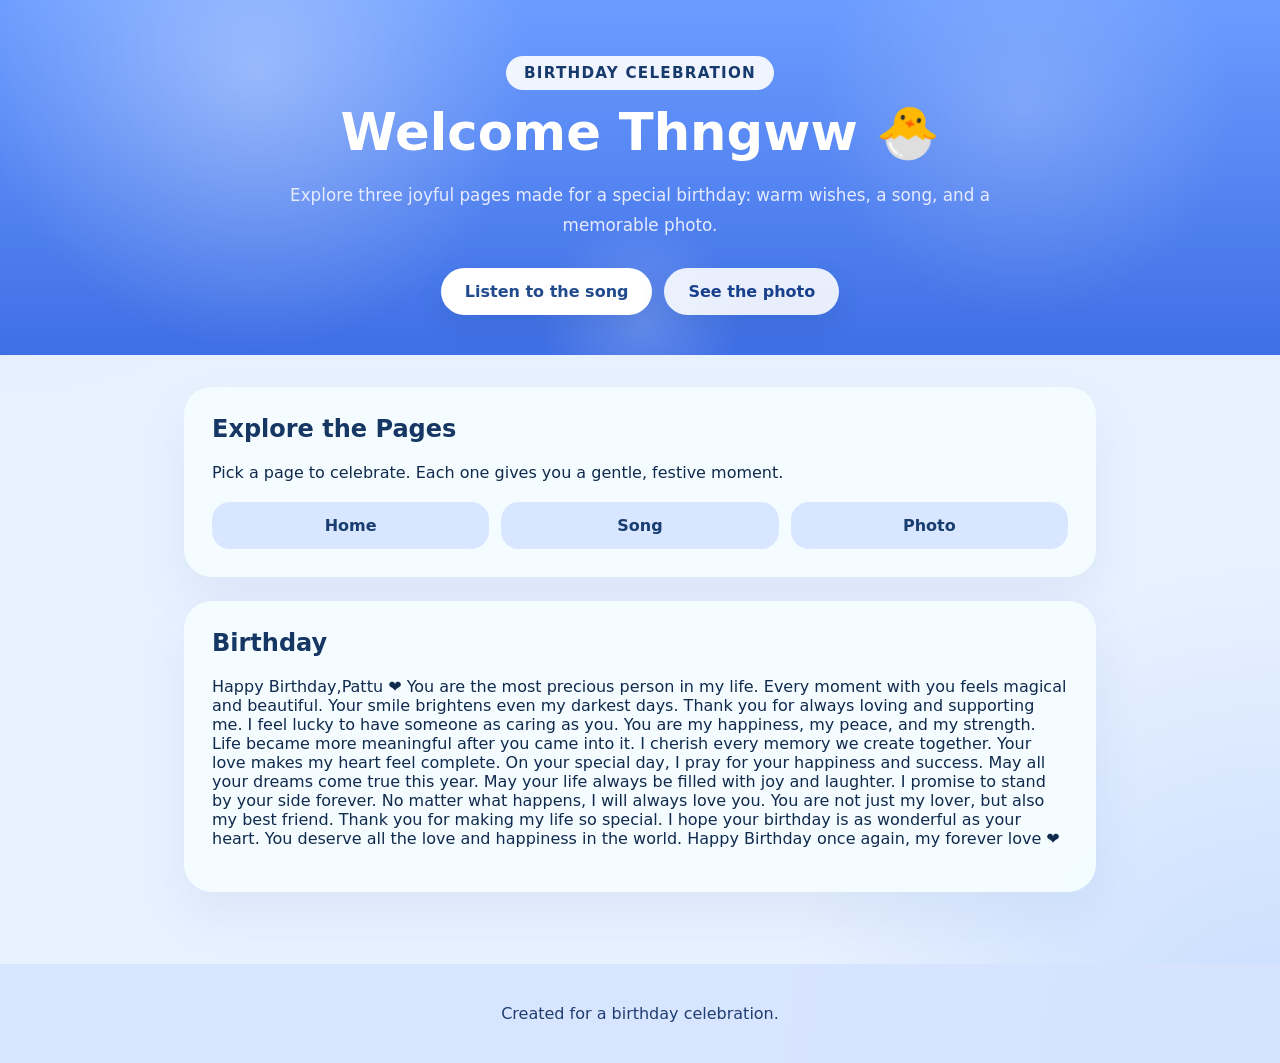
<file: index.html>
<!DOCTYPE html>
<html lang="en">
<head>
  <meta charset="UTF-8">
  <meta name="viewport" content="width=device-width, initial-scale=1.0">
  <title>This for youh</title>
  <link rel="stylesheet" href="styles.css">
</head>
<body>
  <header>
    <div class="hero">
      <span class="eyebrow">Birthday Celebration</span>
      <h1>Welcome Thngww 🐣</h1>
      <p class="hero-copy">Explore three joyful pages made for a special birthday: warm wishes, a song, and a memorable photo.</p>
      <div class="hero-buttons">
        <a class="button" href="song.html">Listen to the song</a>
        <a class="button button-secondary" href="photo.html">See the photo</a>
      </div>
    </div>
  </header>
  <main>
    <section class="card">
      <h2>Explore the Pages</h2>
      <p>Pick a page to celebrate. Each one gives you a gentle, festive moment.</p>
      <ul class="page-links">
        <li><a href="index.html">Home</a></li>
        <li><a href="song.html">Song</a></li>
        <li><a href="photo.html">Photo</a></li>
      </ul>
    </section>
    <section class="card">
      <h2>Birthday</h2>
      <p>Happy Birthday,Pattu ❤️
You are the most precious person in my life.
Every moment with you feels magical and beautiful.
Your smile brightens even my darkest days.
Thank you for always loving and supporting me.
I feel lucky to have someone as caring as you.
You are my happiness, my peace, and my strength.
Life became more meaningful after you came into it.
I cherish every memory we create together.
Your love makes my heart feel complete.
On your special day, I pray for your happiness and success.
May all your dreams come true this year.
May your life always be filled with joy and laughter.
I promise to stand by your side forever.
No matter what happens, I will always love you.
You are not just my lover, but also my best friend.
Thank you for making my life so special.
I hope your birthday is as wonderful as your heart.
You deserve all the love and happiness in the world.
Happy Birthday once again, my forever love ❤️ </p>
    </section>
  </main>
  <footer>
    <p>Created for a birthday celebration.</p>
  </footer>
</body>
</html>
</file>
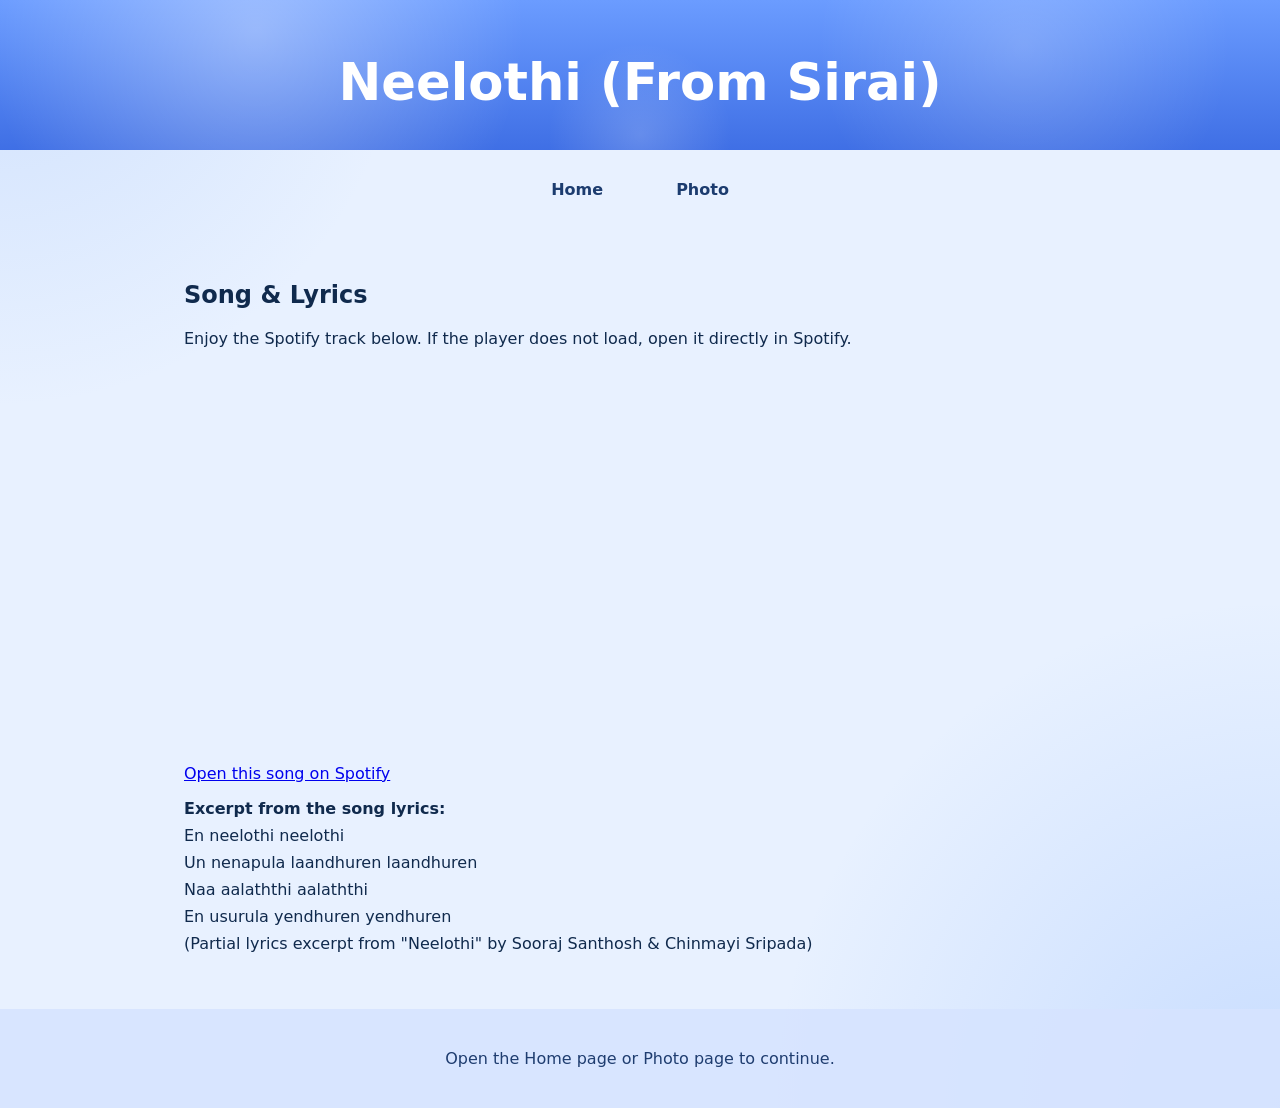
<file: song.html>
<!DOCTYPE html>
<html lang="en">
<head>
  <meta charset="UTF-8">
  <meta name="viewport" content="width=device-width, initial-scale=1.0">
  <title>Birthday Song</title>
  <link rel="stylesheet" href="styles.css">
</head>
<body>
  <header>
    <h1>Neelothi (From Sirai)</h1>
  </header>
  <nav>
    <a href="index.html">Home</a>
    <a href="photo.html">Photo</a>
  </nav>
  <main>
    <section>
      <h2>Song & Lyrics</h2>
      <p>Enjoy the Spotify track below. If the player does not load, open it directly in Spotify.</p>
      <div class="spotify-player">
        <iframe src="https://open.spotify.com/embed/track/6wqwVre9LoGnsUUzukxUy3" width="100%" height="380" frameborder="0" allowtransparency="true" allow="encrypted-media"></iframe>
      </div>
      <p><a href="https://open.spotify.com/track/6wqwVre9LoGnsUUzukxUy3?si=bb15173276034522" target="_blank" rel="noopener">Open this song on Spotify</a></p>
      <div class="lyrics">
        <p><strong>Excerpt from the song lyrics:</strong></p>
        <p>En neelothi neelothi</p>
        <p>Un nenapula laandhuren laandhuren</p>
        <p>Naa aalaththi aalaththi</p>
        <p>En usurula yendhuren yendhuren</p>
        <p class="excerpt-note">(Partial lyrics excerpt from "Neelothi" by Sooraj Santhosh & Chinmayi Sripada)</p>
      </div>
    </section>
  </main>
  <footer>
    <p>Open the Home page or Photo page to continue.</p>
  </footer>
</body>
</html>
</file>
<file: styles.css>
body {
  margin: 0;
  font-family: "Inter", system-ui, -apple-system, BlinkMacSystemFont, "Segoe UI", sans-serif;
  background: radial-gradient(circle at top left, rgba(138, 180, 248, 0.26), transparent 24%),
              radial-gradient(circle at bottom right, rgba(96, 155, 255, 0.24), transparent 30%),
              #e8f1ff;
  color: #102a4d;
}
* {
  box-sizing: border-box;
}
header {
  padding: 56px 24px 40px;
  text-align: center;
  background: linear-gradient(180deg, #6b9cff 0%, #3f6fe5 100%);
  position: relative;
  overflow: hidden;
}
header::before {
  content: "";
  position: absolute;
  inset: 0;
  background-image: radial-gradient(circle at 20% 20%, rgba(255,255,255,0.35), transparent 26%),
                    radial-gradient(circle at 80% 30%, rgba(255, 255, 255, 0.2), transparent 20%),
                    radial-gradient(circle at 50% 90%, rgba(255, 255, 255, 0.18), transparent 14%);
  pointer-events: none;
}
.hero {
  position: relative;
  z-index: 1;
  max-width: 840px;
  margin: 0 auto;
}
.eyebrow {
  display: inline-block;
  margin-bottom: 16px;
  padding: 8px 18px;
  border-radius: 999px;
  background: rgba(255, 255, 255, 0.9);
  color: #173a6c;
  font-size: 0.95rem;
  font-weight: 700;
  letter-spacing: 0.08em;
  text-transform: uppercase;
}
header h1 {
  margin: 0;
  font-size: clamp(2.2rem, 4vw, 4rem);
  line-height: 1.05;
  color: #ffffff;
}
.hero-copy {
  max-width: 720px;
  margin: 20px auto 0;
  font-size: 1.05rem;
  line-height: 1.8;
  color: #e6ebff;
}
.hero-buttons {
  margin-top: 28px;
  display: flex;
  flex-wrap: wrap;
  justify-content: center;
  gap: 12px;
}
.button,
nav a {
  display: inline-flex;
  align-items: center;
  justify-content: center;
  padding: 14px 24px;
  border-radius: 999px;
  text-decoration: none;
  font-weight: 700;
  transition: transform 0.2s ease, background-color 0.2s ease, box-shadow 0.2s ease;
}
.button {
  background: #ffffff;
  color: #214b8d;
  box-shadow: 0 10px 25px rgba(33, 75, 141, 0.16);
}
.button:hover,
nav a:hover {
  transform: translateY(-2px);
}
.button-secondary {
  background: rgba(255, 255, 255, 0.88);
  color: #17408d;
}
main {
  max-width: 960px;
  margin: 0 auto;
  padding: 32px 24px 48px;
}
.card {
  margin-bottom: 24px;
  padding: 28px;
  border-radius: 28px;
  background: rgba(245, 253, 255, 0.96);
  box-shadow: 0 24px 50px rgba(57, 99, 162, 0.08);
}
.card h2 {
  margin-top: 0;
  color: #163663;
}
.page-links {
  list-style: none;
  padding: 0;
  margin: 20px 0 0;
  display: flex;
  flex-wrap: wrap;
  gap: 12px;
}
.page-links li {
  flex: 1 1 140px;
}
.page-links a {
  display: block;
  padding: 14px 16px;
  border-radius: 18px;
  background: #d8e7ff;
  color: #193d70;
  text-decoration: none;
  text-align: center;
  font-weight: 600;
}
.page-links a:hover {
  background: #c0d9ff;
}
footer {
  text-align: center;
  padding: 24px;
  background: rgba(214, 228, 255, 0.9);
  color: #1f3d70;
}
nav {
  margin: 16px auto;
  text-align: center;
}
nav a {
  margin: 0 10px;
  text-decoration: none;
  color: #1c3c6f;
}
nav a:hover {
  color: #0f2547;
}
audio {
  display: block;
  width: 100%;
  margin: 16px 0;
}
img {
  max-width: 100%;
  border-radius: 20px;
  box-shadow: 0 18px 40px rgba(0, 69, 145, 0.16);
}
.caption {
  margin-top: 12px;
  font-style: italic;
  color: #20508e;
}
.lyrics p {
  margin: 8px 0;
}
</file>
